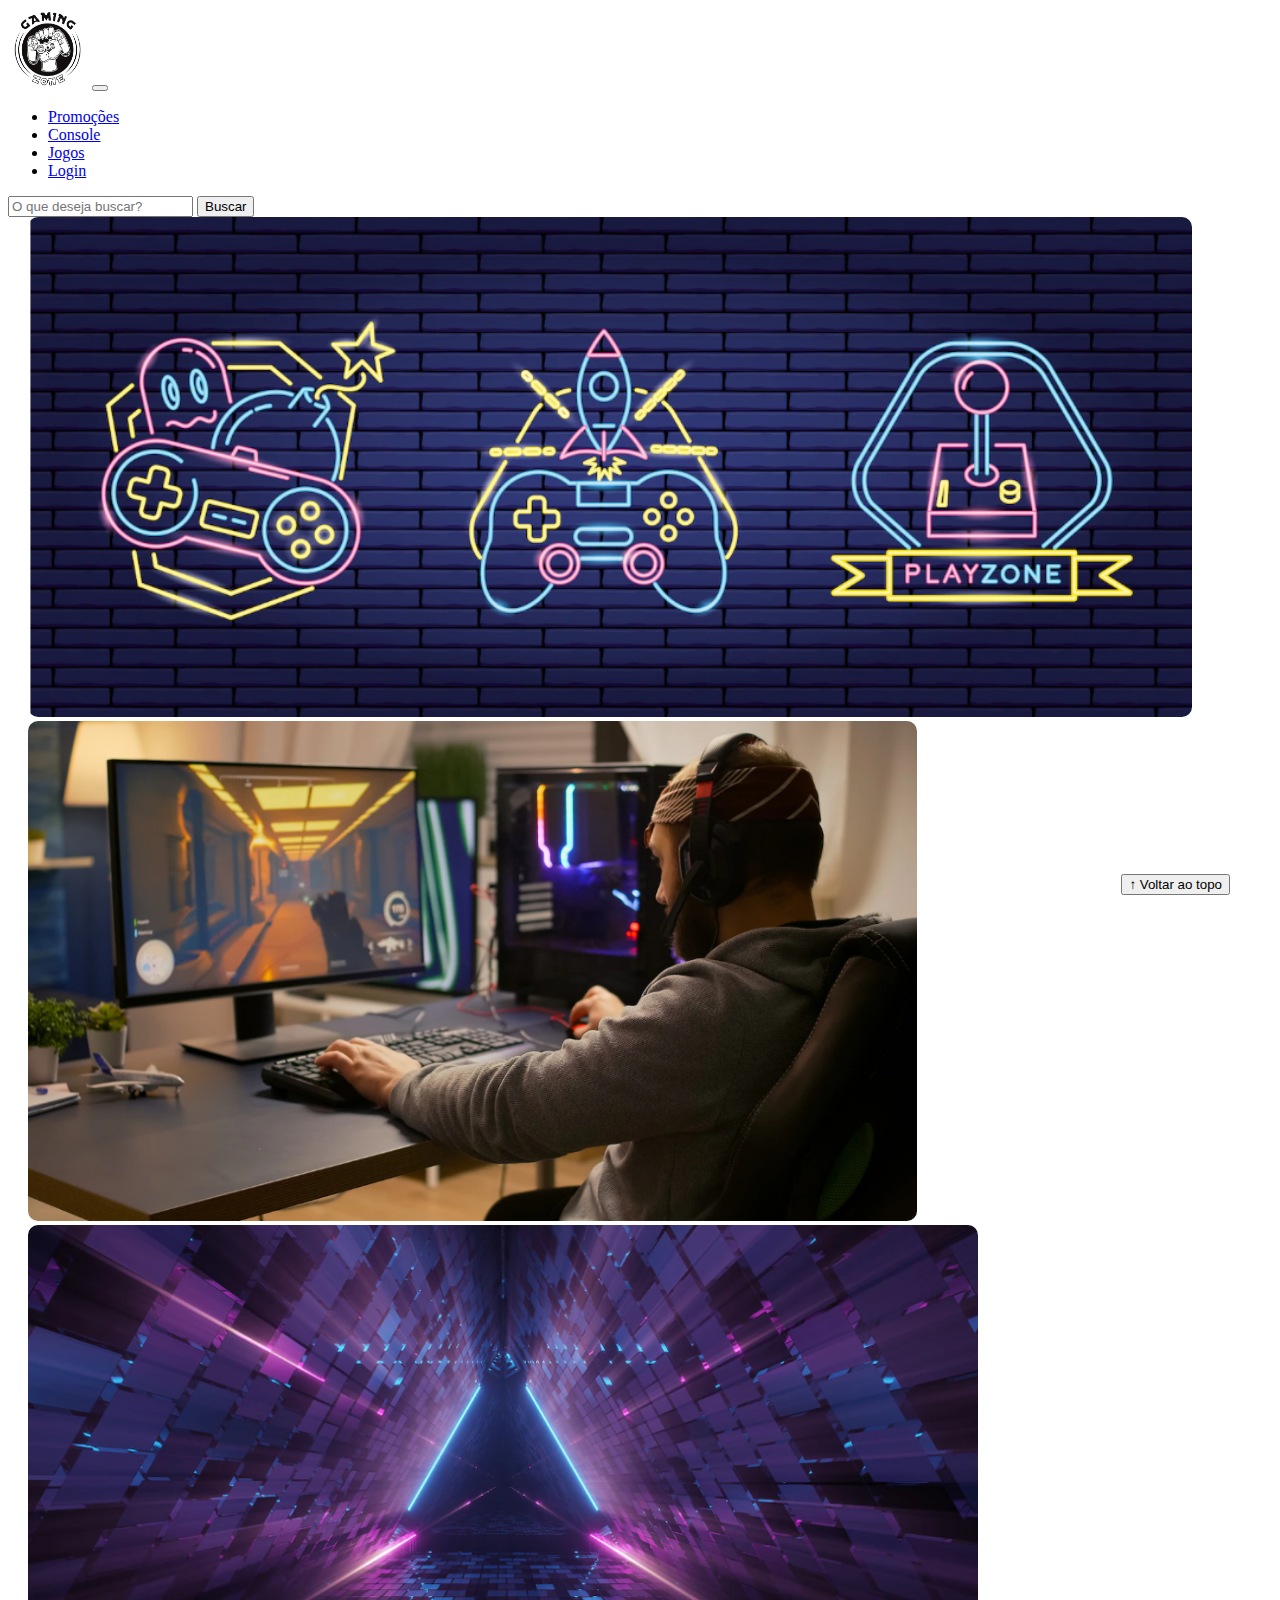
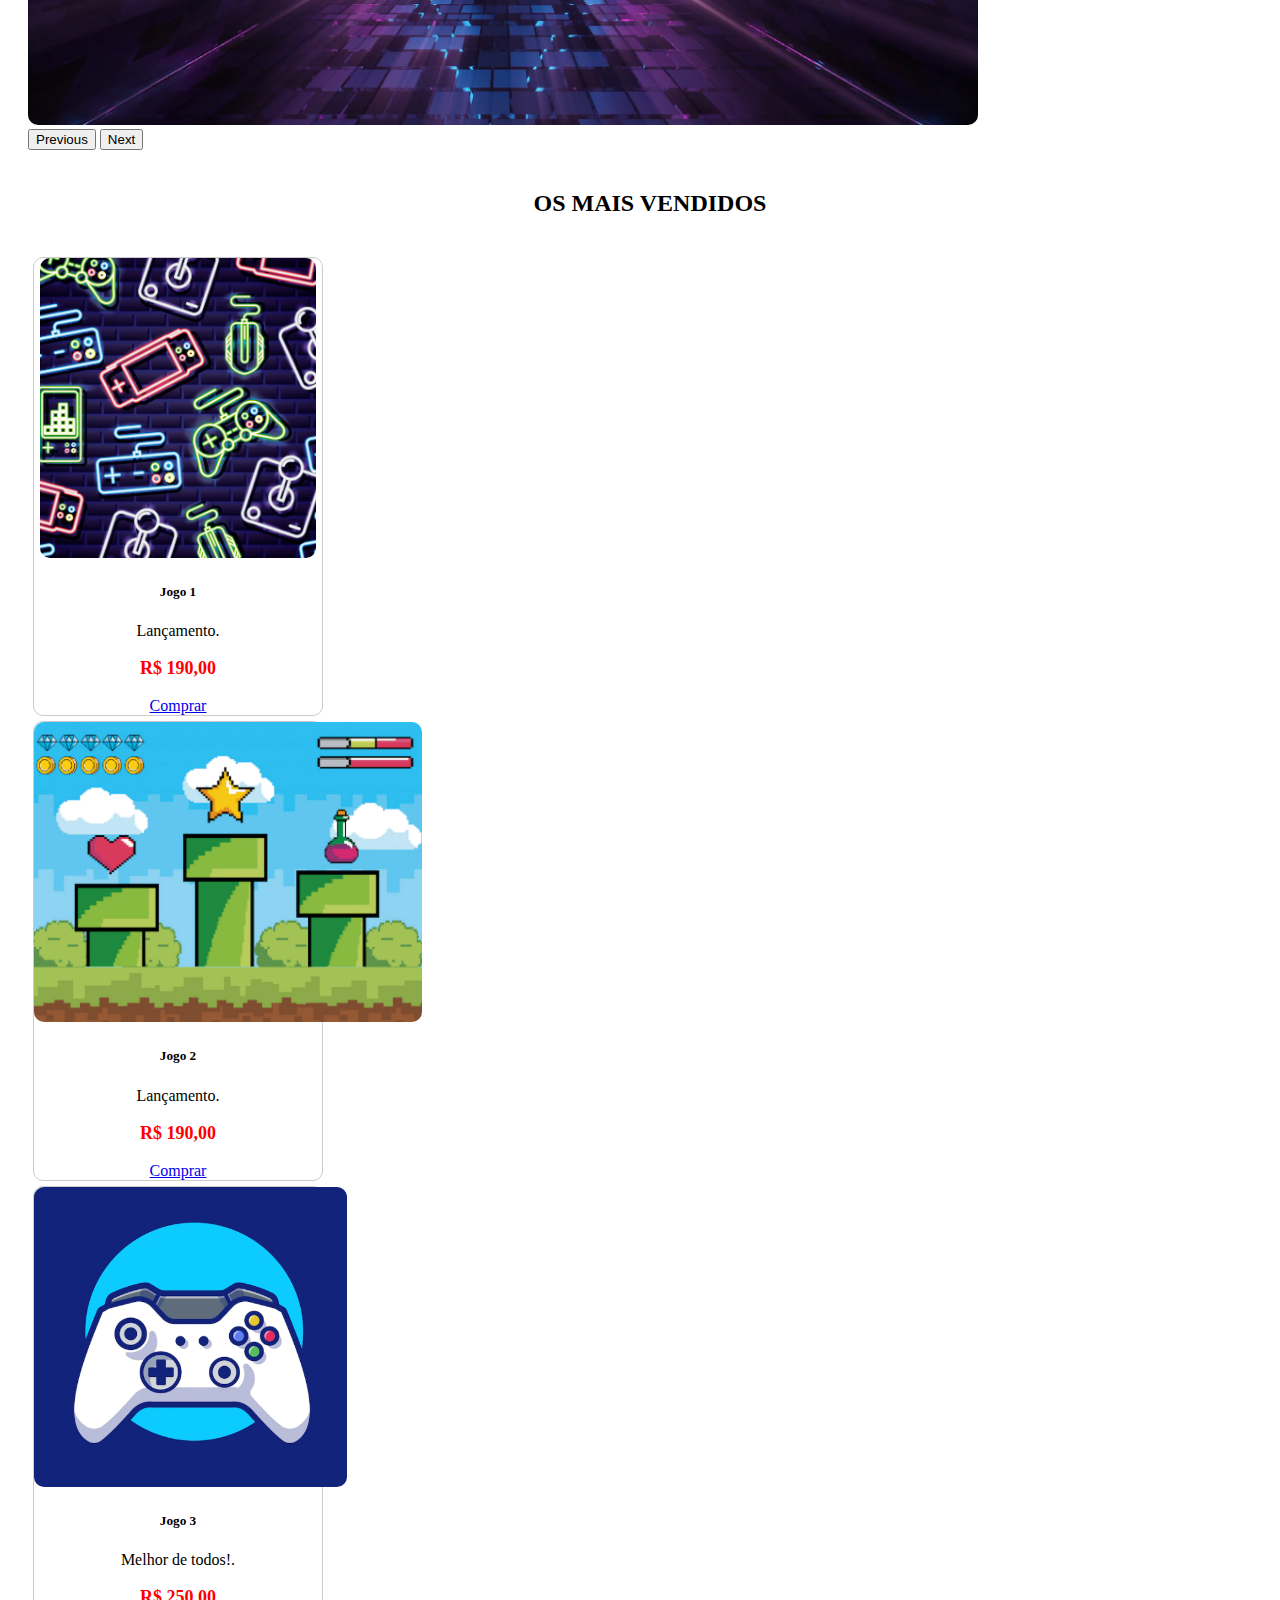
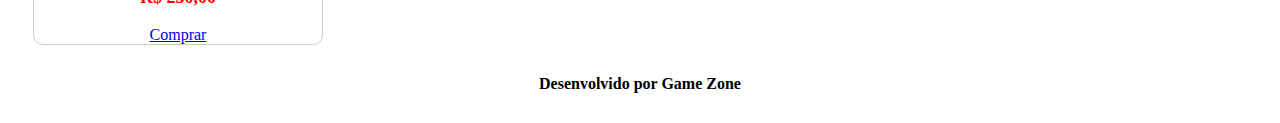
<file: index.html>
<!DOCTYPE html>
<html lang="pt-br">

<head>
  <meta charset="UTF-8">
  <meta http-equiv="X-UA-Compatible" content="IE=edge">
  <meta name="viewport" content="width=device-width, initial-scale=1.0">
  <title>LH Games</title>

  <link href="https://cdn.jsdelivr.net/npm/bootstrap@5.2.2/dist/css/bootstrap.min.css" rel="stylesheet" integrity="sha384-Zenh87qX5JnK2Jl0vWa8Ck2rdkQ2Bzep5IDxbcnCeuOxjzrPF/et3URy9Bv1WTRi" crossorigin="anonymous">

  <link rel="stylesheet" href="css/estilo.css">



</head>

<body>
  <header>
    <nav class="navbar navbar-expand-lg bg-body-tertiary">
      <div class="container-fluid">
        <a class="navbar-brand" href="/index.html"><img src="/img/logo.png" alt="logomarca"></a>
        <button class="navbar-toggler" type="button" data-bs-toggle="collapse" data-bs-target="#navbarSupportedContent" aria-controls="navbarSupportedContent" aria-expanded="false" aria-label="Toggle navigation">
          <span class="navbar-toggler-icon"></span>
        </button>
        <div class="collapse navbar-collapse" id="navbarSupportedContent">
          <ul class="navbar-nav me-auto mb-2 mb-lg-0">
            <li class="nav-item">
              <a class="nav-link active" aria-current="page" href="#">Promoções</a>
            </li>
            <li class="nav-item">
              <a class="nav-link" href="#">Console</a>
            </li>
            <li class="nav-item">
              <a class="nav-link" href="#">Jogos</a>
            </li>
            <li class="nav-item">
              <a class="nav-link" href="/login.html">Login</a>
            </li>
          </ul>
          <form class="d-flex" role="search">
            <input class="form-control me-2" type="search" placeholder="O que deseja buscar?" aria-label="Search">
            <button class="btn btn-outline-success" type="submit">Buscar</button>
          </form>
        </div>
      </div>
    </nav>
  </header>

  <main>

    <section id="section-banners" class="container-fluid">
      <div id="carouselExample" class="carousel slide">
        <div class="carousel-inner">
          <div class="carousel-item active">
            <img src="/img/banner1.PNG" class="d-block w-100" alt="Venha compra na nossa loja!">
          </div>
          <div class="carousel-item">
            <img src="/img/banner2.PNG" class="d-block w-100" alt="Promoção de produtos.">
          </div>
          <div class="carousel-item">
            <img src="/img/banner3.PNG" class="d-block w-100" alt="Várias novidades de produtos.">
          </div>
        </div>
        <button class="carousel-control-prev" type="button" data-bs-target="#carouselExample" data-bs-slide="prev">
          <span class="carousel-control-prev-icon" aria-hidden="true"></span>
          <span class="visually-hidden">Previous</span>
        </button>
        <button class="carousel-control-next" type="button" data-bs-target="#carouselExample" data-bs-slide="next">
          <span class="carousel-control-next-icon" aria-hidden="true"></span>
          <span class="visually-hidden">Next</span>
        </button>
      </div>


    </section>
    <section id="section-vendidos" class="container-fluid">
      <h2>OS MAIS VENDIDOS</h2>
      <div class="card-group">
        <div class="card" style="width: 18rem;">
          <img src="/img/jogo1.PNG" class="card-img-top" alt="jogo2">
          <div class="card-body">
            <h5 class="card-title">Jogo 1</h5>
            <p class="card-text">Lançamento.</p>
            <p class="preco">R$ 190,00</p>
            <a href="#" class="btn btn-primary">Comprar</a>
          </div>
        </div>

        <div class="card" style="width: 18rem;">
          <img src="/img/jogo2.PNG" class="card-img-top" alt="jogo2">
          <div class="card-body">
            <h5 class="card-title">Jogo 2</h5>
            <p class="card-text">Lançamento.</p>
            <p class="preco">R$ 190,00</p>
            <a href="#" class="btn btn-primary">Comprar</a>
          </div>
        </div>

        <div class="card" style="width: 18rem;">
          <img src="/img/jogo3.PNG" class="card-img-top" alt="jogo3">
          <div class="card-body">
            <h5 class="card-title">Jogo 3</h5>
            <p class="card-text">Melhor de todos!.</p>
            <p class="preco">R$ 250,00</p>
            <a href="#" class="btn btn-primary">Comprar</a>
          </div>
        </div>
      </div>
    </section>


  </main>

  <footer>
    <p> Desenvolvido por Game Zone</p>
  </footer>

  <button id="voltar-topo" type="button" class="btn btn-outline-primary" onclick="topo()">&uarr; Voltar ao topo</button>

  <script src="js/script.js"></script>
  <script src="https://cdn.jsdelivr.net/npm/bootstrap@5.2.2/dist/js/bootstrap.bundle.min.js" integrity="sha384-OERcA2EqjJCMA+/3y+gxIOqMEjwtxJY7qPCqsdltbNJuaOe923+mo//f6V8Qbsw3" crossorigin="anonymous"></script>

</body>

</html>
</file>
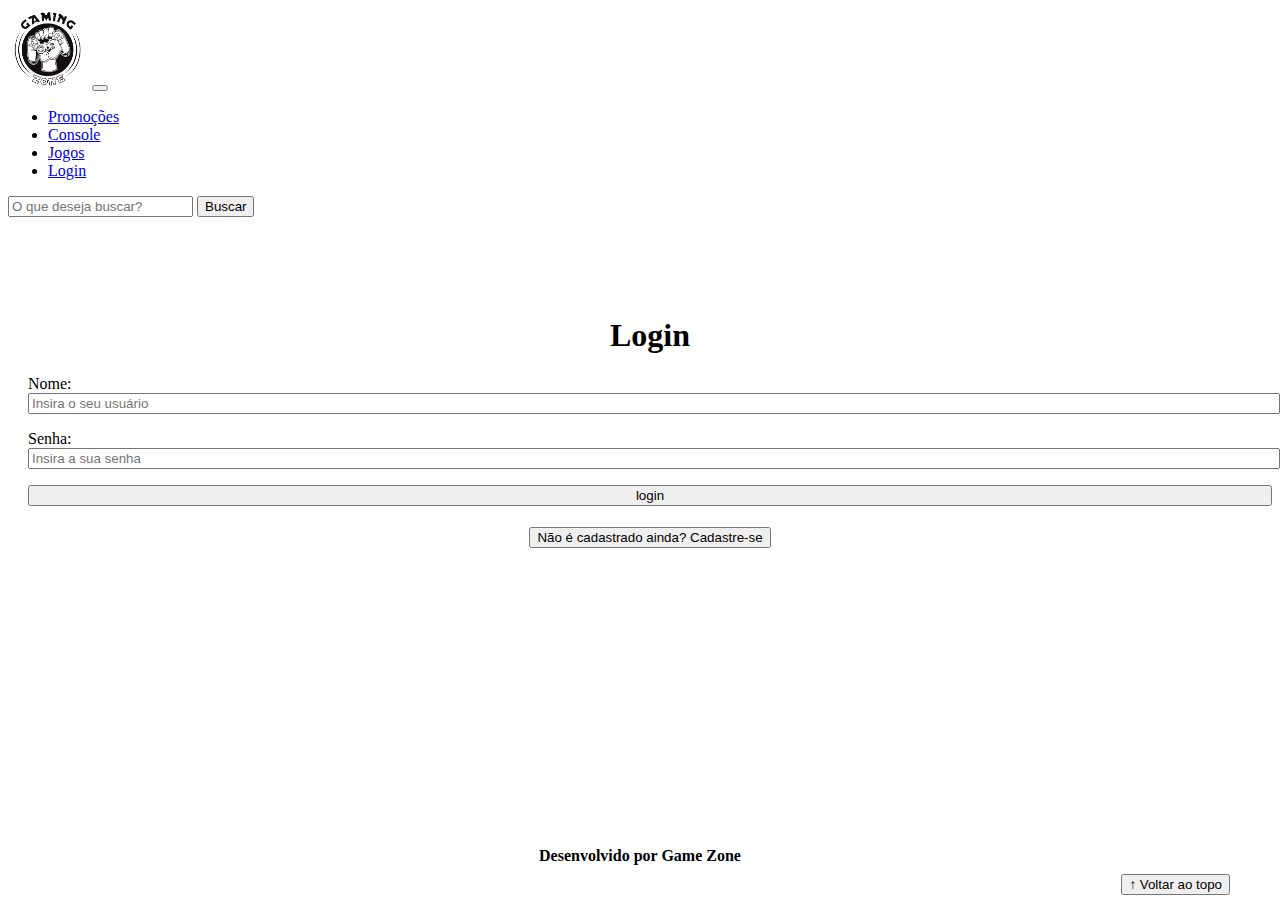
<file: login.html>
<!DOCTYPE html>
<html lang="pt-br">

<head>
    <meta charset="UTF-8">
    <meta http-equiv="X-UA-Compatible" content="IE=edge">
    <meta name="viewport" content="width=device-width, initial-scale=1.0">
    <title>LH Games - login</title>
    <link href="https://cdn.jsdelivr.net/npm/bootstrap@5.2.2/dist/css/bootstrap.min.css" rel="stylesheet" integrity="sha384-Zenh87qX5JnK2Jl0vWa8Ck2rdkQ2Bzep5IDxbcnCeuOxjzrPF/et3URy9Bv1WTRi" crossorigin="anonymous">
    <link rel="stylesheet" href="css/estilo.css">
</head>

<body>
    <header>
        <nav class="navbar navbar-expand-lg bg-body-tertiary">
            <div class="container-fluid">
                <a class="navbar-brand" href="/index.html"><img src="/img/logo.png" alt="logomarca"></a>
                <button class="navbar-toggler" type="button" data-bs-toggle="collapse" data-bs-target="#navbarSupportedContent" aria-controls="navbarSupportedContent" aria-expanded="false" aria-label="Toggle navigation">
                    <span class="navbar-toggler-icon"></span>
                </button>
                <div class="collapse navbar-collapse" id="navbarSupportedContent">
                    <ul class="navbar-nav me-auto mb-2 mb-lg-0">
                        <li class="nav-item">
                            <a class="nav-link active" aria-current="page" href="#">Promoções</a>
                        </li>
                        <li class="nav-item">
                            <a class="nav-link" href="#">Console</a>
                        </li>
                        <li class="nav-item">
                            <a class="nav-link" href="#">Jogos</a>
                        </li>
                        <li class="nav-item">
                            <a class="nav-link" href="/login.html">Login</a>
                        </li>
                    </ul>
                    <form class="d-flex" role="search">
                        <input class="form-control me-2" type="search" placeholder="O que deseja buscar?" aria-label="Search">
                        <button class="btn btn-outline-success" type="submit">Buscar</button>
                    </form>
                </div>
            </div>
        </nav>
    </header>

    <main>
        <section id="section-login">
            <h1>Login</h1>
            <div class="d-flex justify-content-center">
                <form method="post" action="" id="login">
                    <p>
                        <label for="usuario">Nome: </label>
                        <input id="usuario" name="usuario" required="required" type="text" placeholder="Insira o seu usuário" class="form-control" />
                    </p>
                    <p>
                        <label for="senha">Senha: </label>
                        <input id="senha" name="senha" required="required" type="password" placeholder="Insira a sua senha" class="form-control" />
                    </p>
                    <p>
                        <input type="button" value="login" class="btn btn-primary" id="bt-login" onclick="login()" />
                    </p>
                </form>
            </div>
        </section>

        <section id="section-cadastro">
            <div id="botao-cadastrar">
                <button type="button" class="btn btn-info">Não é cadastrado ainda? Cadastre-se</button>
            </div>
            <div id="form-cadastrar">

                <h1>Criar minha conta</h1>
                <p>Informe os seus dados abaixo para criar sua conta.</p>

                <div class="d-flex justify-content-center">
                    <form method="post" action="" id="login">
                        <p>
                            <label for="usuario">Usuário: </label>
                            <input id="usuario" name="usuario" required="required" type="text" placeholder="ex. nome de usuário" class="form-control" />
                        </p>
                        <p>
                            <label for="email">E-mail: </label>
                            <input id="email" name="email" required="required" type="email" placeholder="seu@email.com.br" class="form-control" />
                        </p>
                        <p>
                            <label for="senha">Senha: </label>
                            <input id="senha" name="senha" required="required" type="password" placeholder="mínimo de 6 caracteres" class="form-control" />
                        </p>
                        <p>
                            <input type="button" value="Cadastrar" class="btn btn-primary" id="bt-cadastrar" onclick="cadastro()" />
                        </p>
                    </form>
                </div>

            </div>
        </section>

    </main>



    <footer>
        <p> Desenvolvido por Game Zone</p>
    </footer>
    <button id="voltar-topo" type="button" class="btn btn-outline-primary" onclick="topo()">&uarr; Voltar ao topo</button>


    <script src="https://cdn.jsdelivr.net/npm/bootstrap@5.2.2/dist/js/bootstrap.bundle.min.js" integrity="sha384-OERcA2EqjJCMA+/3y+gxIOqMEjwtxJY7qPCqsdltbNJuaOe923+mo//f6V8Qbsw3" crossorigin="anonymous"></script>
    <script src="js/script.js"></script>

    <script src="https://code.jquery.com/jquery-3.6.1.js" integrity="sha256-3zlB5s2uwoUzrXK3BT7AX3FyvojsraNFxCc2vC/7pNI=" crossorigin="anonymous"></script>
    <script type="text/javascript" src="js/jquery-script.js"></script>

</body>

</html>
</file>
<file: css/estilo.css>
/*cabeçalho*/
header img {
  width: 80px;
  height: 80px;
}
/*Conteudo principal*/
main {
  min-height: 500px;
  margin-left: 20px;
}
/*banner*/
#section-banners img {
  height: 500px;
  border-radius: 10px;
}

/*Produtos vendidos*/
#section-vendidos {
  text-align: center;
}

#section-vendidos h2 {
  font-weight: bold;
  padding: 20px;
}

#section-vendidos img {
  height: 300px;
  border-radius: 10px;
}

#section-vendidos .card {
  margin: 5px;
  border: 1px solid #ccc;
  border-radius: 10px;
}

#section-vendidos .preco {
  color: red;
  font-size: 18px;
  font-weight: bold;
}

/*Rodapé*/
footer {
  text-align: center;
  margin: 20px;
}
footer p {
  font-weight: bold;
  padding: 10px;
}

/*Botão Voltar topo*/

#voltar-topo {
  position: fixed;
  bottom: 5px;
  right: 50px;
}

/* página de login  */
#section-login {
  margin-top: 100px;
}

#section-login h1 {
  text-align: center;
}

#section-login input {
  width: 100%;
}
/* Formulário de cadastro*/

#section-cadastro {
  padding: 5px;
  text-align: center;
  background-color: #fff;
}

#form-cadastrar {
  padding: 50px;
  display: none;
}
</file>
